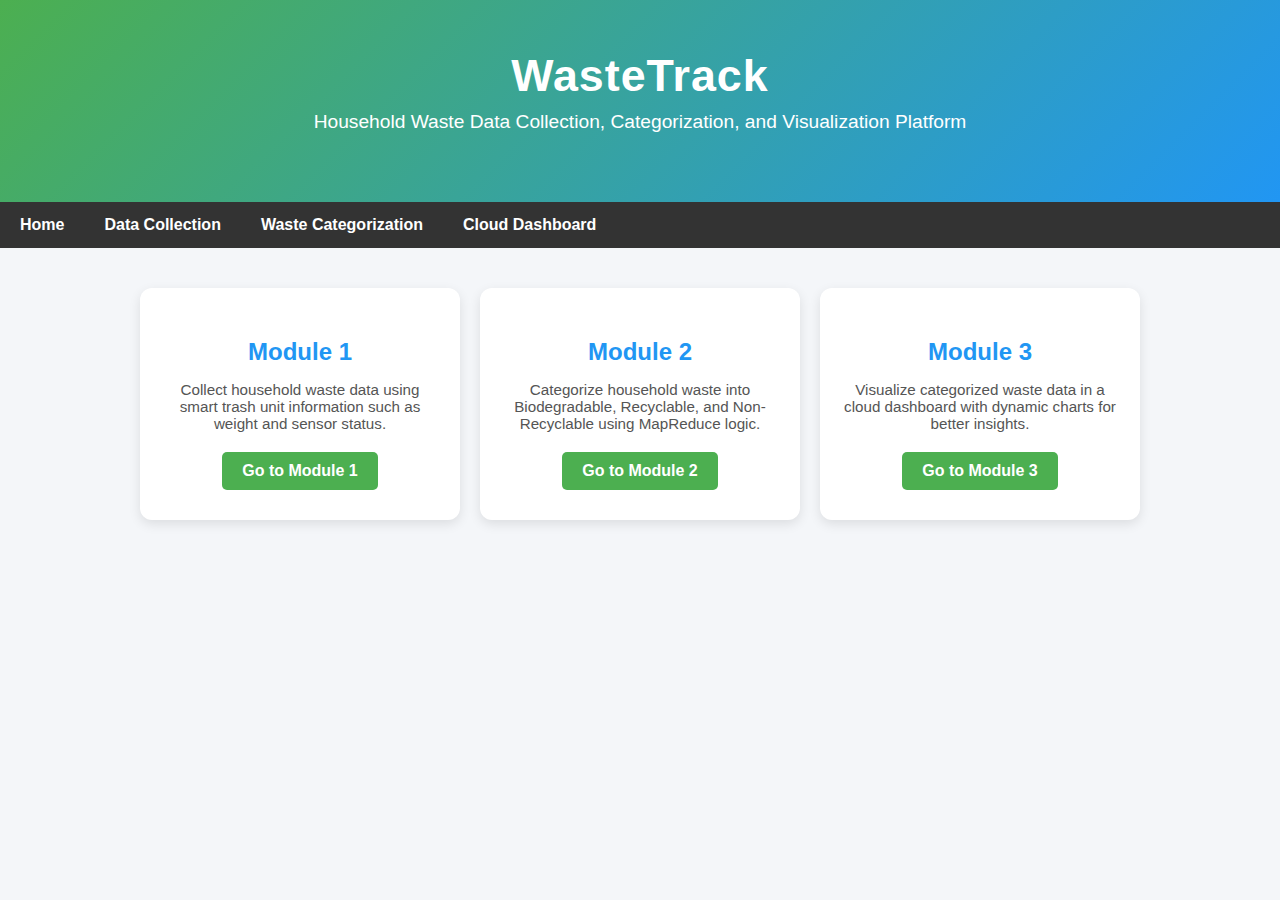
<file: index.html>
<!DOCTYPE html>
<html lang="en">
<head>
    <meta charset="UTF-8">
    <meta name="viewport" content="width=device-width, initial-scale=1.0">
    <title>WasteTrack: Home</title>
    <style>
        /* General Styles */
        body {
            font-family: 'Segoe UI', Tahoma, Geneva, Verdana, sans-serif;
            margin: 0;
            padding: 0;
            background-color: #f4f6f9;
            color: #333;
        }

        header {
            background: linear-gradient(135deg, #4caf50, #2196f3);
            color: white;
            padding: 50px 20px;
            text-align: center;
        }

        header h1 {
            margin: 0;
            font-size: 2.8em;
            letter-spacing: 1px;
        }

        header p {
            font-size: 1.2em;
            margin-top: 10px;
        }

        /* Navigation */
        nav {
            background-color: #333;
            overflow: hidden;
        }

        nav a {
            float:left;
            display:block;
            color:white;
            text-align:center;
            padding:14px 20px;
            text-decoration:none;
            font-weight:bold;
            transition:0.3s;
        }

        nav a:hover {
            background-color:#575757;
        }

        /* Container for Modules */
        .container {
            max-width: 1000px;
            margin: 40px auto;
            display: grid;
            grid-template-columns: repeat(auto-fit, minmax(250px, 1fr));
            gap: 20px;
            padding: 0 20px;
        }

        .card {
            background-color: white;
            border-radius: 12px;
            box-shadow: 0 4px 12px rgba(0,0,0,0.1);
            padding: 30px 20px;
            text-align: center;
            transition: transform 0.3s, box-shadow 0.3s;
        }

        .card:hover {
            transform: translateY(-5px);
            box-shadow: 0 8px 20px rgba(0,0,0,0.2);
        }

        .card h2 {
            margin-bottom: 15px;
            color: #2196f3;
        }

        .card p {
            font-size: 0.95em;
            margin-bottom: 20px;
            color: #555;
        }

        .card a {
            display: inline-block;
            text-decoration: none;
            background-color: #4caf50;
            color: white;
            padding: 10px 20px;
            border-radius: 5px;
            font-weight: bold;
            transition: 0.3s;
        }

        .card a:hover {
            background-color: #45a049;
        }

        @media(max-width: 600px){
            header h1 { font-size: 2em; }
            header p { font-size: 1em; }
        }
    </style>
</head>
<body>

<header>
    <h1>WasteTrack</h1>
    <p>Household Waste Data Collection, Categorization, and Visualization Platform</p>
</header>

<nav>
    <a href="index.html">Home</a>
    <a href="module1.html">Data Collection</a>
    <a href="module2.html">Waste Categorization</a>
    <a href="module3.html">Cloud Dashboard</a>
</nav>

<div class="container">
    <div class="card">
        <h2>Module 1</h2>
        <p>Collect household waste data using smart trash unit information such as weight and sensor status.</p>
        <a href="module1.html">Go to Module 1</a>
    </div>

    <div class="card">
        <h2>Module 2</h2>
        <p>Categorize household waste into Biodegradable, Recyclable, and Non-Recyclable using MapReduce logic.</p>
        <a href="module2.html">Go to Module 2</a>
    </div>

    <div class="card">
        <h2>Module 3</h2>
        <p>Visualize categorized waste data in a cloud dashboard with dynamic charts for better insights.</p>
        <a href="module3.html">Go to Module 3</a>
    </div>
</div>

</body>
</html>
</file>
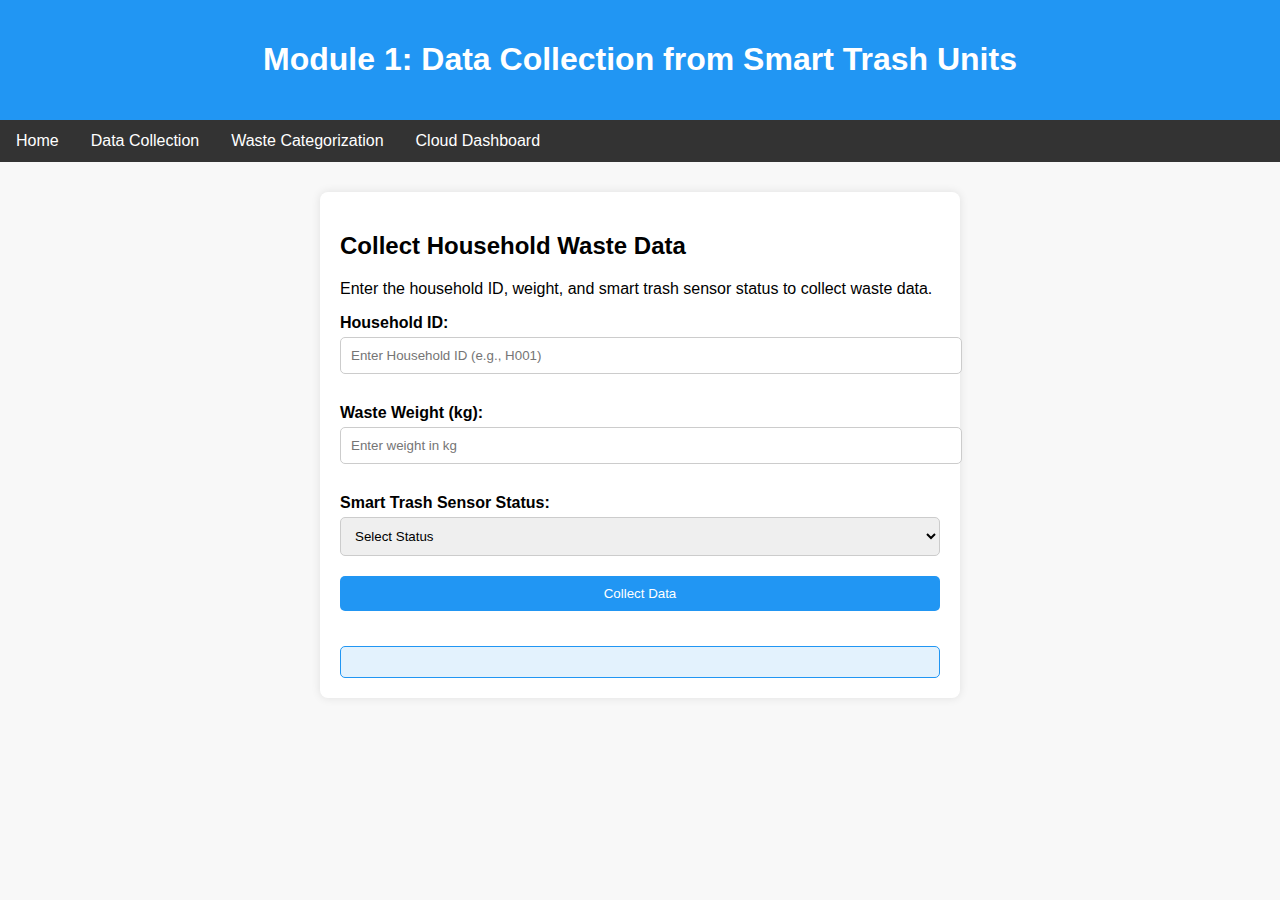
<file: module1.html>
<!DOCTYPE html>
<html lang="en">
<head>
    <meta charset="UTF-8">
    <meta name="viewport" content="width=device-width, initial-scale=1.0">
    <title>Module 1: Data Collection</title>
    <style>
        body { font-family: Arial; background-color:#f8f8f8; margin:0; padding:0; }
        header { background-color:#2196f3; color:white; padding:20px; text-align:center; }
        nav { background-color:#333; overflow:hidden; }
        nav a { float:left; display:block; color:white; padding:12px 16px; text-decoration:none; }
        nav a:hover { background-color:#575757; }
        .container { padding:20px; max-width:600px; margin:30px auto; background:white; border-radius:8px; box-shadow:0 0 10px rgba(0,0,0,0.1); }
        label { font-weight:bold; display:block; margin-top:15px; }
        input, select, button { width:100%; padding:10px; margin-top:5px; margin-bottom:15px; border-radius:5px; border:1px solid #ccc; }
        button { background-color:#2196f3; color:white; border:none; cursor:pointer; }
        button:hover { background-color:#1976d2; }
        #output { margin-top:20px; padding:15px; background-color:#e3f2fd; border:1px solid #2196f3; border-radius:5px; }
        .result-item { margin-bottom:5px; }
    </style>
</head>
<body>

<header>
    <h1>Module 1: Data Collection from Smart Trash Units</h1>
</header>

<nav>
    <a href="index.html">Home</a>
    <a href="module1.html">Data Collection</a>
    <a href="module2.html">Waste Categorization</a>
    <a href="module3.html">Cloud Dashboard</a>
</nav>

<div class="container">
    <h2>Collect Household Waste Data</h2>
    <p>Enter the household ID, weight, and smart trash sensor status to collect waste data.</p>

    <label for="household1">Household ID:</label>
    <input type="text" id="household1" placeholder="Enter Household ID (e.g., H001)" required>

    <label for="weight1">Waste Weight (kg):</label>
    <input type="number" id="weight1" placeholder="Enter weight in kg" min="0" step="0.1" required>

    <label for="sensor">Smart Trash Sensor Status:</label>
    <select id="sensor" required>
        <option value="" disabled selected>Select Status</option>
        <option>Full</option>
        <option>Half-Full</option>
        <option>Empty</option>
    </select>

    <button type="button" onclick="collectData()">Collect Data</button>

    <div id="output"></div>
</div>

<script>
    const collectedData = JSON.parse(localStorage.getItem('module1Data')) || [];

    function collectData() {
        const household = document.getElementById("household1").value.trim();
        const weight = parseFloat(document.getElementById("weight1").value);
        const sensor = document.getElementById("sensor").value;

        if (!household || isNaN(weight) || weight < 0 || !sensor) {
            alert("Please enter valid data for all fields.");
            return;
        }

        collectedData.push({ household, weight, sensor });
        localStorage.setItem('module1Data', JSON.stringify(collectedData));

        const outputDiv = document.getElementById("output");
        outputDiv.innerHTML = "<h3>Collected Household Data:</h3>";
        collectedData.forEach((entry, index) => {
            outputDiv.innerHTML += `<div class="result-item">
                <strong>Entry ${index+1}:</strong> Household ID: ${entry.household}, Weight: ${entry.weight.toFixed(2)} kg, Sensor: ${entry.sensor}
            </div>`;
        });

        document.getElementById("household1").value = "";
        document.getElementById("weight1").value = "";
        document.getElementById("sensor").value = "";
    }
</script>

</body>
</html>
</file>
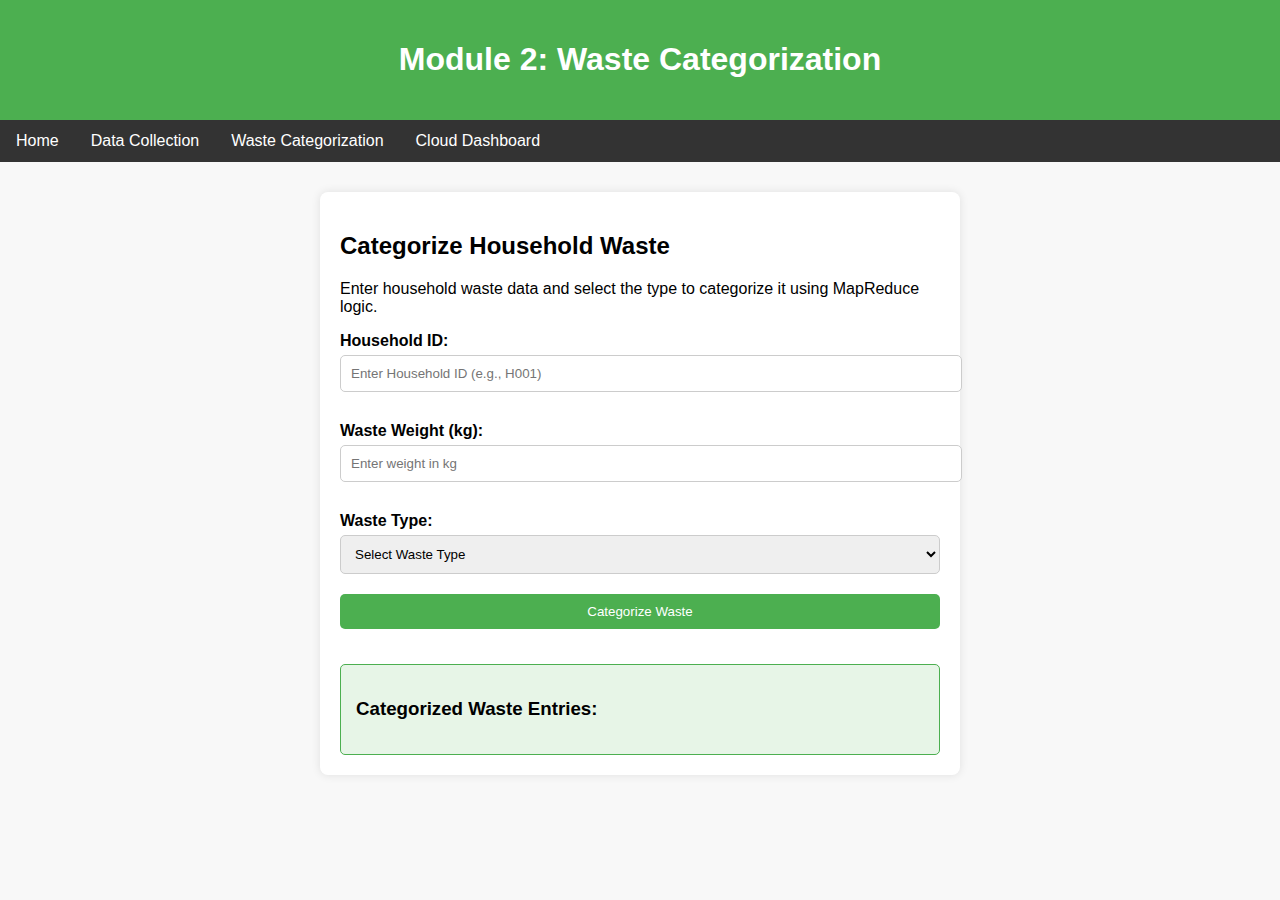
<file: module2.html>
<!DOCTYPE html>
<html lang="en">
<head>
    <meta charset="UTF-8">
    <meta name="viewport" content="width=device-width, initial-scale=1.0">
    <title>Module 2: Waste Categorization</title>
    <style>
        body { font-family: Arial; background-color:#f8f8f8; margin:0; padding:0; }
        header { background-color:#4caf50; color:white; padding:20px; text-align:center; }
        nav { background-color:#333; overflow:hidden; }
        nav a { float:left; display:block; color:white; padding:12px 16px; text-decoration:none; }
        nav a:hover { background-color:#575757; }
        .container { padding:20px; max-width:600px; margin:30px auto; background:white; border-radius:8px; box-shadow:0 0 10px rgba(0,0,0,0.1); }
        label { font-weight:bold; display:block; margin-top:15px; }
        input, select, button { width:100%; padding:10px; margin-top:5px; margin-bottom:15px; border-radius:5px; border:1px solid #ccc; }
        button { background-color:#4caf50; color:white; border:none; cursor:pointer; }
        button:hover { background-color:#45a049; }
        #output { margin-top:20px; padding:15px; background-color:#e7f5e7; border:1px solid #4caf50; border-radius:5px; }
        .result-item { margin-bottom:5px; }
    </style>
</head>
<body>

<header>
    <h1>Module 2: Waste Categorization</h1>
</header>

<nav>
    <a href="index.html">Home</a>
    <a href="module1.html">Data Collection</a>
    <a href="module2.html">Waste Categorization</a>
    <a href="module3.html">Cloud Dashboard</a>
</nav>

<div class="container">
    <h2>Categorize Household Waste</h2>
    <p>Enter household waste data and select the type to categorize it using MapReduce logic.</p>

    <label for="household2">Household ID:</label>
    <input type="text" id="household2" placeholder="Enter Household ID (e.g., H001)" required>

    <label for="weight2">Waste Weight (kg):</label>
    <input type="number" id="weight2" placeholder="Enter weight in kg" min="0" step="0.1" required>

    <label for="type">Waste Type:</label>
    <select id="type" required>
        <option value="" disabled selected>Select Waste Type</option>
        <option>Biodegradable</option>
        <option>Recyclable</option>
        <option>Non-Recyclable</option>
    </select>

    <button type="button" onclick="categorizeWaste()">Categorize Waste</button>

    <div id="output"></div>
</div>

<script>
    let wasteData = JSON.parse(localStorage.getItem('wasteData')) || [];

    function categorizeWaste() {
        const household = document.getElementById("household2").value.trim();
        const weight = parseFloat(document.getElementById("weight2").value);
        const type = document.getElementById("type").value;

        if (!household || isNaN(weight) || weight < 0 || !type) {
            alert("Please enter valid data for all fields.");
            return;
        }

        wasteData.push({ household, weight, type });
        localStorage.setItem('wasteData', JSON.stringify(wasteData));

        displayData();
        document.getElementById("household2").value = "";
        document.getElementById("weight2").value = "";
        document.getElementById("type").value = "";
    }

    function displayData() {
        const outputDiv = document.getElementById("output");
        outputDiv.innerHTML = "<h3>Categorized Waste Entries:</h3>";
        wasteData.forEach((entry,index) => {
            outputDiv.innerHTML += `<div class="result-item">
                <strong>Entry ${index+1}:</strong> Household ID: ${entry.household}, Weight: ${entry.weight.toFixed(2)} kg, Type: ${entry.type}
            </div>`;
        });
    }

    displayData();
</script>

</body>
</html>
</file>
